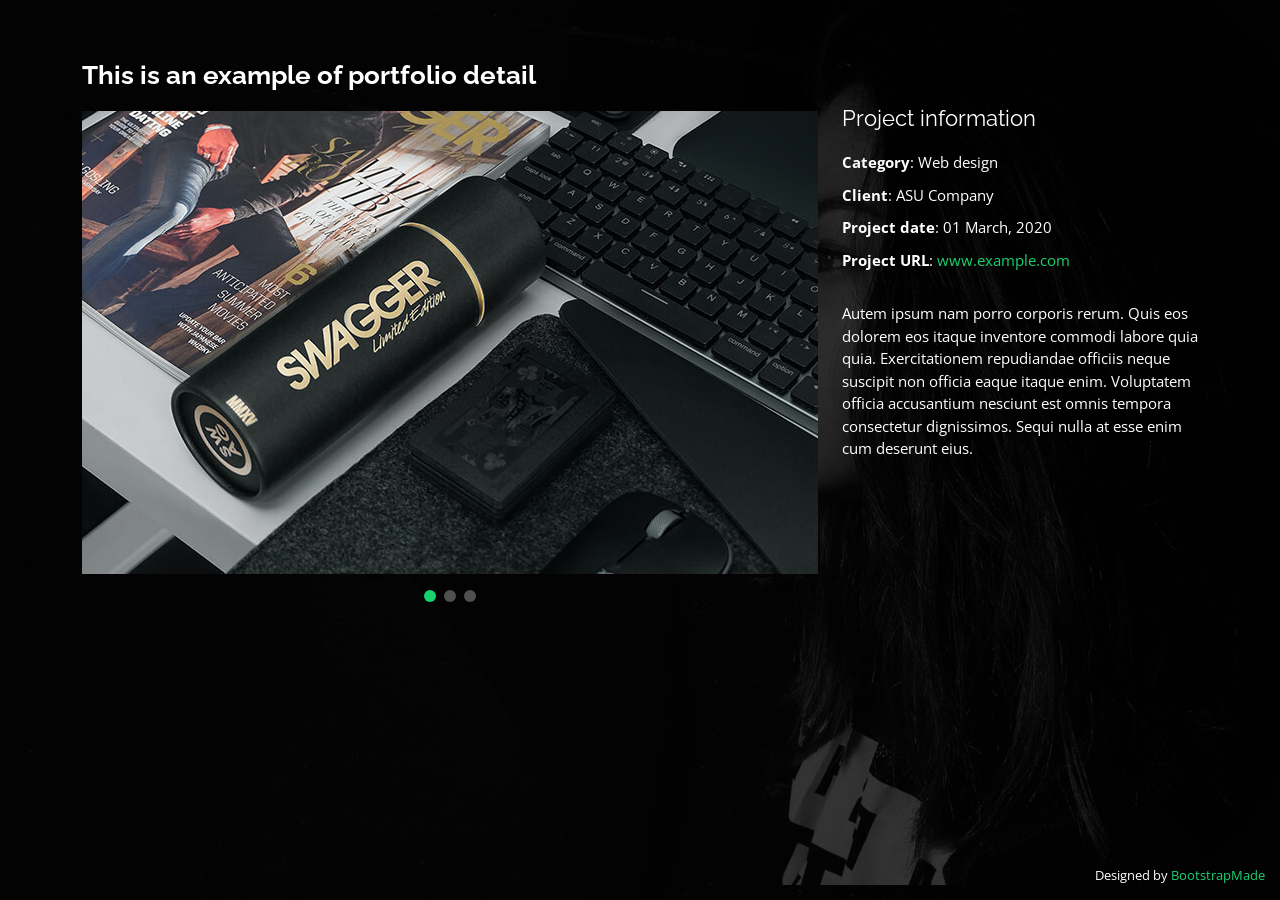
<file: Personal/portfolio-details.html>
<!DOCTYPE html>
<html lang="en">

<head>
  <meta charset="utf-8">
  <meta content="width=device-width, initial-scale=1.0" name="viewport">

  <title>Portfolio Details - Personal Bootstrap Template</title>
  <meta content="" name="description">
  <meta content="" name="keywords">

  <!-- Favicons -->
  <link href="assets/img/favicon.png" rel="icon">
  <link href="assets/img/apple-touch-icon.png" rel="apple-touch-icon">

  <!-- Google Fonts -->
  <link href="https://fonts.googleapis.com/css?family=Open+Sans:300,300i,400,400i,600,600i,700,700i|Raleway:300,300i,400,400i,500,500i,600,600i,700,700i|Poppins:300,300i,400,400i,500,500i,600,600i,700,700i" rel="stylesheet">

  <!-- Vendor CSS Files -->
  <link href="assets/vendor/bootstrap/css/bootstrap.min.css" rel="stylesheet">
  <link href="assets/vendor/bootstrap-icons/bootstrap-icons.css" rel="stylesheet">
  <link href="assets/vendor/boxicons/css/boxicons.min.css" rel="stylesheet">
  <link href="assets/vendor/glightbox/css/glightbox.min.css" rel="stylesheet">
  <link href="assets/vendor/remixicon/remixicon.css" rel="stylesheet">
  <link href="assets/vendor/swiper/swiper-bundle.min.css" rel="stylesheet">

  <!-- Template Main CSS File -->
  <link href="assets/css/style.css" rel="stylesheet">

  <!-- =======================================================
  * Template Name: Personal
  * Updated: Sep 18 2023 with Bootstrap v5.3.2
  * Template URL: https://bootstrapmade.com/personal-free-resume-bootstrap-template/
  * Author: BootstrapMade.com
  * License: https://bootstrapmade.com/license/
  ======================================================== -->
</head>

<body>

  <main id="main">

    <!-- ======= Portfolio Details ======= -->
    <div id="portfolio-details" class="portfolio-details">
      <div class="container">

        <div class="row">

          <div class="col-lg-8">
            <h2 class="portfolio-title">This is an example of portfolio detail</h2>

            <div class="portfolio-details-slider swiper">
              <div class="swiper-wrapper align-items-center">

                <div class="swiper-slide">
                  <img src="assets/img/portfolio/portfolio-details-1.jpg" alt="">
                </div>

                <div class="swiper-slide">
                  <img src="assets/img/portfolio/portfolio-details-2.jpg" alt="">
                </div>

                <div class="swiper-slide">
                  <img src="assets/img/portfolio/portfolio-details-3.jpg" alt="">
                </div>

              </div>
              <div class="swiper-pagination"></div>
            </div>

          </div>

          <div class="col-lg-4 portfolio-info">
            <h3>Project information</h3>
            <ul>
              <li><strong>Category</strong>: Web design</li>
              <li><strong>Client</strong>: ASU Company</li>
              <li><strong>Project date</strong>: 01 March, 2020</li>
              <li><strong>Project URL</strong>: <a href="#">www.example.com</a></li>
            </ul>

            <p>
              Autem ipsum nam porro corporis rerum. Quis eos dolorem eos itaque inventore commodi labore quia quia. Exercitationem repudiandae officiis neque suscipit non officia eaque itaque enim. Voluptatem officia accusantium nesciunt est omnis tempora consectetur dignissimos. Sequi nulla at esse enim cum deserunt eius.
            </p>
          </div>

        </div>

      </div>
    </div><!-- End Portfolio Details -->

  </main><!-- End #main -->

  <div class="credits">
    <!-- All the links in the footer should remain intact. -->
    <!-- You can delete the links only if you purchased the pro version. -->
    <!-- Licensing information: https://bootstrapmade.com/license/ -->
    <!-- Purchase the pro version with working PHP/AJAX contact form: https://bootstrapmade.com/personal-free-resume-bootstrap-template/ -->
    Designed by <a href="https://bootstrapmade.com/">BootstrapMade</a>
  </div>

  <!-- Vendor JS Files -->
  <script src="assets/vendor/purecounter/purecounter_vanilla.js"></script>
  <script src="assets/vendor/bootstrap/js/bootstrap.bundle.min.js"></script>
  <script src="assets/vendor/glightbox/js/glightbox.min.js"></script>
  <script src="assets/vendor/isotope-layout/isotope.pkgd.min.js"></script>
  <script src="assets/vendor/swiper/swiper-bundle.min.js"></script>
  <script src="assets/vendor/waypoints/noframework.waypoints.js"></script>
  <script src="assets/vendor/php-email-form/validate.js"></script>

  <!-- Template Main JS File -->
  <script src="assets/js/main.js"></script>

</body>

</html>
</file>
<file: Personal/assets/css/style.css>
/**
* Template Name: Personal
* Updated: Sep 18 2023 with Bootstrap v5.3.2
* Template URL: https://bootstrapmade.com/personal-free-resume-bootstrap-template/
* Author: BootstrapMade.com
* License: https://bootstrapmade.com/license/
*/

/*--------------------------------------------------------------
# General
--------------------------------------------------------------*/
body {
  font-family: "Open Sans", sans-serif;
  background-color: #040404;
  color: #fff;
  position: relative;
  background: transparent;
}

body::before {
  content: "";
  position: fixed;
  background: #040404 url("../img/bg.jpg") top right no-repeat;
  background-size: cover;
  left: 0;
  right: 0;
  top: 0;
  height: 100vh;
  z-index: -1;
}

@media (min-width: 1024px) {
  body::before {
    background-attachment: fixed;
  }
}

a {
  color: #18d26e;
  text-decoration: none;
}

a:hover {
  color: #35e888;
  text-decoration: none;
}

h1,
h2,
h3,
h4,
h5,
h6 {
  font-family: "Raleway", sans-serif;
}

/*--------------------------------------------------------------
# Header
--------------------------------------------------------------*/
#header {
  transition: ease-in-out 0.3s;
  position: relative;
  height: 100vh;
  display: flex;
  align-items: center;
  z-index: 997;
  overflow-y: auto;
}

#header * {
  transition: ease-in-out 0.3s;
}

#header h1 {
  font-size: 48px;
  margin: 0;
  padding: 0;
  line-height: 1;
  font-weight: 700;
  font-family: "Poppins", sans-serif;
}

#header h1 a,
#header h1 a:hover {
  color: #fff;
  line-height: 1;
  display: inline-block;
}

#header h2 {
  font-size: 24px;
  margin-top: 20px;
  color: rgba(255, 255, 255, 0.8);
}

#header h2 span {
  color: #fff;
  border-bottom: 2px solid #18d26e;
  padding-bottom: 6px;
}

#header img {
  padding: 0;
  margin: 0;
}

#header .social-links {
  margin-top: 40px;
  display: flex;
}

#header .social-links a {
  font-size: 16px;
  display: flex;
  justify-content: center;
  align-items: center;
  background: rgba(255, 255, 255, 0.1);
  color: #fff;
  line-height: 1;
  margin-right: 8px;
  border-radius: 50%;
  width: 40px;
  height: 40px;
}

#header .social-links a:hover {
  background: #18d26e;
}

@media (max-width: 992px) {
  #header h1 {
    font-size: 36px;
  }

  #header h2 {
    font-size: 20px;
    line-height: 30px;
  }

  #header .social-links {
    margin-top: 15px;
  }

  #header .container {
    display: flex;
    flex-direction: column;
    align-items: center;
  }
}

/* Header Top */
#header.header-top {
  height: 80px;
  position: fixed;
  left: 0;
  top: 0;
  right: 0;
  background: rgba(0, 0, 0, 0.9);
}

#header.header-top .social-links,
#header.header-top h2 {
  display: none;
}

#header.header-top h1 {
  margin-right: auto;
  font-size: 36px;
}

#header.header-top img {
  max-height: 60px;
  margin-right: 20px !important;
}

#header.header-top .container {
  display: flex;
  align-items: center;
}

#header.header-top .navbar {
  margin: 0;
}

@media (max-width: 768px) {
  #header.header-top {
    height: 60px;
  }

  #header.header-top h1 {
    font-size: 26px;
  }
}

/*--------------------------------------------------------------
# Navigation Menu
--------------------------------------------------------------*/
/**
* Desktop Navigation 
*/
.navbar {
  padding: 0;
  margin-top: 35px;
}

.navbar ul {
  margin: 0;
  padding: 0;
  display: flex;
  list-style: none;
  align-items: center;
}

.navbar li {
  position: relative;
}

.navbar li+li {
  margin-left: 30px;
}

.navbar a,
.navbar a:focus {
  display: flex;
  align-items: center;
  justify-content: space-between;
  padding: 0;
  font-family: "Poppins", sans-serif;
  font-size: 16px;
  font-weight: 400;
  color: rgba(255, 255, 255, 0.7);
  white-space: nowrap;
  transition: 0.3s;
}

.navbar a i,
.navbar a:focus i {
  font-size: 12px;
  line-height: 0;
  margin-left: 5px;
}

.navbar a:before {
  content: "";
  position: absolute;
  width: 0;
  height: 2px;
  bottom: -4px;
  left: 0;
  background-color: #18d26e;
  visibility: hidden;
  width: 0px;
  transition: all 0.3s ease-in-out 0s;
}

.navbar a:hover:before,
.navbar li:hover>a:before,
.navbar .active:before {
  visibility: visible;
  width: 25px;
}

.navbar a:hover,
.navbar .active,
.navbar .active:focus,
.navbar li:hover>a {
  color: #fff;
}

/**
* Mobile Navigation 
*/
.mobile-nav-toggle {
  color: #fff;
  font-size: 28px;
  cursor: pointer;
  display: none;
  line-height: 0;
  transition: 0.5s;
  position: fixed;
  right: 15px;
  top: 15px;
}

@media (max-width: 991px) {
  .mobile-nav-toggle {
    display: block;
  }

  .navbar ul {
    display: none;
  }
}

.navbar-mobile {
  position: fixed;
  overflow: hidden;
  top: 0;
  right: 0;
  left: 0;
  bottom: 0;
  background: rgba(0, 0, 0, 0.9);
  transition: 0.3s;
  z-index: 999;
  margin-top: 0;
}

.navbar-mobile .mobile-nav-toggle {
  position: absolute;
  top: 15px;
  right: 15px;
}

.navbar-mobile ul {
  display: block;
  position: absolute;
  top: 55px;
  right: 15px;
  bottom: 45px;
  left: 15px;
  padding: 10px 0;
  overflow-y: auto;
  transition: 0.3s;
  border: 2px solid rgba(255, 255, 255, 0.2);
}

.navbar-mobile li {
  padding: 12px 20px;
}

.navbar-mobile li+li {
  margin: 0;
}

.navbar-mobile a,
.navbar-mobile a:focus {
  font-size: 16px;
  position: relative;
}

/*--------------------------------------------------------------
# Sections General
--------------------------------------------------------------*/
section {
  overflow: hidden;
  position: absolute;
  width: 100%;
  top: 140px;
  bottom: 100%;
  opacity: 0;
  transition: ease-in-out 0.4s;
  z-index: 2;
}

section.section-show {
  top: 100px;
  bottom: auto;
  opacity: 1;
  padding-bottom: 45px;
}

section .container {
  background: rgba(0, 0, 0, 0.9);
  padding: 30px;
}

@media (max-width: 768px) {
  section {
    top: 120px;
  }

  section.section-show {
    top: 80px;
  }
}

.section-title h2 {
  font-size: 14px;
  font-weight: 500;
  padding: 0;
  line-height: 1px;
  margin: 0 0 20px 0;
  letter-spacing: 2px;
  text-transform: uppercase;
  color: #aaaaaa;
  font-family: "Poppins", sans-serif;
}

.section-title h2::after {
  content: "";
  width: 120px;
  height: 1px;
  display: inline-block;
  background: #4ceb95;
  margin: 4px 10px;
}

.section-title p {
  margin: 0;
  margin: -15px 0 15px 0;
  font-size: 36px;
  font-weight: 700;
  text-transform: uppercase;
  font-family: "Poppins", sans-serif;
  color: #fff;
}

/*--------------------------------------------------------------
# About
--------------------------------------------------------------*/
.about-me .content h3 {
  font-weight: 700;
  font-size: 26px;
  color: #18d26e;
}

.about-me .content ul {
  list-style: none;
  padding: 0;
}

.about-me .content ul li {
  margin-bottom: 20px;
  display: flex;
  align-items: center;
}

.about-me .content ul strong {
  margin-right: 10px;
}

.about-me .content ul i {
  font-size: 16px;
  margin-right: 5px;
  color: #18d26e;
  line-height: 0;
}

.about-me .content p:last-child {
  margin-bottom: 0;
}

/*--------------------------------------------------------------
# Counts
--------------------------------------------------------------*/
.counts {
  padding: 70px 0 60px;
}

.counts .count-box {
  padding: 30px 30px 25px 30px;
  width: 100%;
  position: relative;
  text-align: center;
  background: rgba(255, 255, 255, 0.08);
}

.counts .count-box i {
  position: absolute;
  top: -25px;
  left: 50%;
  transform: translateX(-50%);
  font-size: 24px;
  background: rgba(255, 255, 255, 0.1);
  padding: 12px;
  color: #18d26e;
  border-radius: 50px;
  line-height: 0;
}

.counts .count-box span {
  font-size: 36px;
  display: block;
  font-weight: 600;
  color: #fff;
}

.counts .count-box p {
  padding: 0;
  margin: 0;
  font-family: "Raleway", sans-serif;
  font-size: 14px;
}

/*--------------------------------------------------------------
# Skills
--------------------------------------------------------------*/
.skills .progress {
  height: 60px;
  display: block;
  background: none;
  border-radius: 0;
}

.skills .progress .skill {
  padding: 10px 0;
  margin: 0;
  text-transform: uppercase;
  display: block;
  font-weight: 600;
  font-family: "Poppins", sans-serif;
  color: #fff;
}

.skills .progress .skill .val {
  float: right;
  font-style: normal;
}

.skills .progress-bar-wrap {
  background: rgba(255, 255, 255, 0.2);
}

.skills .progress-bar {
  width: 1px;
  height: 10px;
  transition: 0.9s;
  background-color: #18d26e;
}

/*--------------------------------------------------------------
# Interests
--------------------------------------------------------------*/
.interests .icon-box {
  display: flex;
  align-items: center;
  padding: 20px;
  background: rgba(255, 255, 255, 0.08);
  transition: ease-in-out 0.3s;
}

.interests .icon-box i {
  font-size: 32px;
  padding-right: 10px;
  line-height: 1;
}

.interests .icon-box h3 {
  font-weight: 700;
  margin: 0;
  padding: 0;
  line-height: 1;
  font-size: 16px;
  color: #fff;
}

.interests .icon-box:hover {
  background: rgba(255, 255, 255, 0.12);
}

/*--------------------------------------------------------------
# Testimonials
--------------------------------------------------------------*/
.testimonials .testimonials-carousel,
.testimonials .testimonials-slider {
  overflow: hidden;
}

.testimonials .testimonial-item {
  box-sizing: content-box;
  min-height: 320px;
}

.testimonials .testimonial-item .testimonial-img {
  width: 90px;
  border-radius: 50%;
  margin: -40px 0 0 40px;
  position: relative;
  z-index: 2;
  border: 6px solid rgba(255, 255, 255, 0.12);
}

.testimonials .testimonial-item h3 {
  font-size: 18px;
  font-weight: bold;
  margin: 10px 0 5px 45px;
  color: #fff;
}

.testimonials .testimonial-item h4 {
  font-size: 14px;
  color: #999;
  margin: 0 0 0 45px;
}

.testimonials .testimonial-item .quote-icon-left,
.testimonials .testimonial-item .quote-icon-right {
  color: rgba(255, 255, 255, 0.25);
  font-size: 26px;
}

.testimonials .testimonial-item .quote-icon-left {
  display: inline-block;
  left: -5px;
  position: relative;
}

.testimonials .testimonial-item .quote-icon-right {
  display: inline-block;
  right: -5px;
  position: relative;
  top: 10px;
}

.testimonials .testimonial-item p {
  font-style: italic;
  margin: 0 15px 0 15px;
  padding: 20px 20px 60px 20px;
  background: rgba(255, 255, 255, 0.1);
  position: relative;
  border-radius: 6px;
  position: relative;
  z-index: 1;
}

.testimonials .swiper-pagination {
  margin-top: 20px;
  position: relative;
}

.testimonials .swiper-pagination .swiper-pagination-bullet {
  width: 12px;
  height: 12px;
  opacity: 1;
  background-color: rgba(255, 255, 255, 0.3);
}

.testimonials .swiper-pagination .swiper-pagination-bullet-active {
  background-color: #18d26e;
}

/*--------------------------------------------------------------
# Resume
--------------------------------------------------------------*/
.resume .resume-title {
  font-size: 26px;
  font-weight: 700;
  margin-top: 20px;
  margin-bottom: 20px;
  color: #fff;
}

.resume .resume-item {
  padding: 0 0 20px 20px;
  margin-top: -2px;
  border-left: 2px solid rgba(255, 255, 255, 0.2);
  position: relative;
}

.resume .resume-item h4 {
  line-height: 18px;
  font-size: 18px;
  font-weight: 600;
  text-transform: uppercase;
  font-family: "Poppins", sans-serif;
  color: #18d26e;
  margin-bottom: 10px;
}

.resume .resume-item h5 {
  font-size: 16px;
  background: rgba(255, 255, 255, 0.15);
  padding: 5px 15px;
  display: inline-block;
  font-weight: 600;
  margin-bottom: 10px;
}

.resume .resume-item ul {
  padding-left: 20px;
}

.resume .resume-item ul li {
  padding-bottom: 10px;
}

.resume .resume-item:last-child {
  padding-bottom: 0;
}

.resume .resume-item::before {
  content: "";
  position: absolute;
  width: 16px;
  height: 16px;
  border-radius: 50px;
  left: -9px;
  top: 0;
  background: #18d26e;
  border: 2px solid #18d26e;
}

/*--------------------------------------------------------------
# Services
--------------------------------------------------------------*/
.services .icon-box {
  text-align: center;
  background: rgba(204, 204, 204, 0.1);
  padding: 80px 20px;
  transition: all ease-in-out 0.3s;
}

.services .icon-box .icon {
  margin: 0 auto;
  width: 64px;
  height: 64px;
  background: #18d26e;
  border-radius: 5px;
  transition: all 0.3s ease-out 0s;
  display: flex;
  align-items: center;
  justify-content: center;
  margin-bottom: 20px;
  transform-style: preserve-3d;
}

.services .icon-box .icon i {
  color: #fff;
  font-size: 28px;
}

.services .icon-box .icon::before {
  position: absolute;
  content: "";
  left: -8px;
  top: -8px;
  height: 100%;
  width: 100%;
  background: rgba(255, 255, 255, 0.15);
  border-radius: 5px;
  transition: all 0.3s ease-out 0s;
  transform: translateZ(-1px);
}

.services .icon-box h4 {
  font-weight: 700;
  margin-bottom: 15px;
  font-size: 24px;
}

.services .icon-box h4 a {
  color: #fff;
}

.services .icon-box p {
  line-height: 24px;
  font-size: 14px;
  margin-bottom: 0;
}

.services .icon-box:hover {
  background: #18d26e;
  border-color: #18d26e;
}

.services .icon-box:hover .icon {
  background: #fff;
}

.services .icon-box:hover .icon i {
  color: #18d26e;
}

.services .icon-box:hover .icon::before {
  background: #35e888;
}

.services .icon-box:hover h4 a,
.services .icon-box:hover p {
  color: #fff;
}

/*--------------------------------------------------------------
# Portfolio
--------------------------------------------------------------*/
.portfolio .portfolio-item {
  margin-bottom: 30px;
}

.portfolio #portfolio-flters {
  padding: 0;
  margin: 0 auto 15px auto;
  list-style: none;
  text-align: center;
  border-radius: 50px;
  padding: 2px 15px;
}

.portfolio #portfolio-flters li {
  cursor: pointer;
  display: inline-block;
  padding: 8px 16px 10px 16px;
  font-size: 14px;
  font-weight: 600;
  line-height: 1;
  text-transform: uppercase;
  color: #fff;
  background: rgba(255, 255, 255, 0.1);
  margin: 0 3px 10px 3px;
  transition: all 0.3s ease-in-out;
  border-radius: 4px;
}

.portfolio #portfolio-flters li:hover,
.portfolio #portfolio-flters li.filter-active {
  background: #18d26e;
}

.portfolio #portfolio-flters li:last-child {
  margin-right: 0;
}

.portfolio .portfolio-wrap {
  transition: 0.3s;
  position: relative;
  overflow: hidden;
  z-index: 1;
  background: rgba(0, 0, 0, 0.6);
}

.portfolio .portfolio-wrap::before {
  content: "";
  background: rgba(0, 0, 0, 0.6);
  position: absolute;
  left: 30px;
  right: 30px;
  top: 30px;
  bottom: 30px;
  transition: all ease-in-out 0.3s;
  z-index: 2;
  opacity: 0;
}

.portfolio .portfolio-wrap .portfolio-info {
  opacity: 0;
  position: absolute;
  top: 0;
  left: 0;
  right: 0;
  bottom: 0;
  text-align: center;
  z-index: 3;
  transition: all ease-in-out 0.3s;
  display: flex;
  flex-direction: column;
  justify-content: center;
  align-items: center;
}

.portfolio .portfolio-wrap .portfolio-info::before {
  display: block;
  content: "";
  width: 48px;
  height: 48px;
  position: absolute;
  top: 35px;
  left: 35px;
  border-top: 3px solid #fff;
  border-left: 3px solid #fff;
  transition: all 0.5s ease 0s;
  z-index: 9994;
}

.portfolio .portfolio-wrap .portfolio-info::after {
  display: block;
  content: "";
  width: 48px;
  height: 48px;
  position: absolute;
  bottom: 35px;
  right: 35px;
  border-bottom: 3px solid #fff;
  border-right: 3px solid #fff;
  transition: all 0.5s ease 0s;
  z-index: 9994;
}

.portfolio .portfolio-wrap .portfolio-info h4 {
  font-size: 20px;
  color: #fff;
  font-weight: 600;
}

.portfolio .portfolio-wrap .portfolio-info p {
  color: #ffffff;
  font-size: 14px;
  text-transform: uppercase;
  padding: 0;
  margin: 0;
}

.portfolio .portfolio-wrap .portfolio-links {
  text-align: center;
  z-index: 4;
}

.portfolio .portfolio-wrap .portfolio-links a {
  color: #fff;
  margin: 0 2px;
  font-size: 28px;
  display: inline-block;
  transition: 0.3s;
}

.portfolio .portfolio-wrap .portfolio-links a:hover {
  color: #63eda3;
}

.portfolio .portfolio-wrap:hover::before {
  top: 0;
  left: 0;
  right: 0;
  bottom: 0;
  opacity: 1;
}

.portfolio .portfolio-wrap:hover .portfolio-info {
  opacity: 1;
}

.portfolio .portfolio-wrap:hover .portfolio-info::before {
  top: 15px;
  left: 15px;
}

.portfolio .portfolio-wrap:hover .portfolio-info::after {
  bottom: 15px;
  right: 15px;
}

/*--------------------------------------------------------------
# Portfolio Details
--------------------------------------------------------------*/
.portfolio-details {
  padding-top: 40px;
  background: rgba(0, 0, 0, 0.8);
  position: fixed;
  left: 0;
  right: 0;
  top: 0;
  bottom: 0;
  overflow-y: auto;
}

.portfolio-details .container {
  padding-top: 20px;
  padding-bottom: 40px;
}

.portfolio-details .portfolio-title {
  font-size: 26px;
  font-weight: 700;
  margin-bottom: 20px;
}

.portfolio-details .portfolio-info {
  padding-top: 45px;
}

.portfolio-details .portfolio-info h3 {
  font-size: 22px;
  font-weight: 400;
  margin-bottom: 20px;
}

.portfolio-details .portfolio-info ul {
  list-style: none;
  padding: 0;
  font-size: 15px;
}

.portfolio-details .portfolio-info ul li+li {
  margin-top: 10px;
}

.portfolio-details .portfolio-info p {
  font-size: 15px;
  padding: 15px 0 0 0;
}

@media (max-width: 992px) {
  .portfolio-details .portfolio-info {
    padding-top: 20px;
  }
}

.portfolio-details .swiper-pagination {
  margin-top: 20px;
  position: relative;
}

.portfolio-details .swiper-pagination .swiper-pagination-bullet {
  width: 12px;
  height: 12px;
  opacity: 1;
  background-color: rgba(255, 255, 255, 0.3);
}

.portfolio-details .swiper-pagination .swiper-pagination-bullet-active {
  background-color: #18d26e;
}

/*--------------------------------------------------------------
# Contact
--------------------------------------------------------------*/
.contact .info-box {
  color: #444444;
  padding: 20px;
  width: 100%;
  background: rgba(255, 255, 255, 0.08);
}

.contact .info-box i.bx {
  font-size: 24px;
  color: #18d26e;
  border-radius: 50%;
  padding: 14px;
  float: left;
  background: rgba(255, 255, 255, 0.1);
}

.contact .info-box h3 {
  font-size: 20px;
  color: rgba(255, 255, 255, 0.5);
  font-weight: 700;
  margin: 10px 0 8px 68px;
}

.contact .info-box p {
  padding: 0;
  color: #fff;
  line-height: 24px;
  font-size: 14px;
  margin: 0 0 0 68px;
}

.contact .info-box .social-links {
  margin: 5px 0 0 68px;
  display: flex;
}

.contact .info-box .social-links a {
  font-size: 18px;
  display: inline-block;
  color: #fff;
  line-height: 1;
  margin-right: 12px;
  transition: 0.3s;
}

.contact .info-box .social-links a:hover {
  color: #18d26e;
}

.contact .php-email-form {
  padding: 30px;
  background: rgba(255, 255, 255, 0.08);
}

.contact .php-email-form .error-message {
  display: none;
  background: rgba(255, 255, 255, 0.08);
  background: #ed3c0d;
  text-align: left;
  padding: 15px;
  font-weight: 600;
}

.contact .php-email-form .error-message br+br {
  margin-top: 25px;
}

.contact .php-email-form .sent-message {
  display: none;
  background: rgba(255, 255, 255, 0.08);
  background: #18d26e;
  text-align: center;
  padding: 15px;
  font-weight: 600;
}

.contact .php-email-form .loading {
  display: none;
  background: rgba(255, 255, 255, 0.08);
  text-align: center;
  padding: 15px;
}

.contact .php-email-form .loading:before {
  content: "";
  display: inline-block;
  border-radius: 50%;
  width: 24px;
  height: 24px;
  margin: 0 10px -6px 0;
  border: 3px solid #18d26e;
  border-top-color: #eee;
  animation: animate-loading 1s linear infinite;
}

.contact .php-email-form input,
.contact .php-email-form textarea {
  border-radius: 0;
  box-shadow: none;
  font-size: 14px;
  background: rgba(255, 255, 255, 0.08);
  border: 0;
  transition: 0.3s;
  color: #fff;
}

.contact .php-email-form input:focus,
.contact .php-email-form textarea:focus {
  background-color: rgba(255, 255, 255, 0.11);
}

.contact .php-email-form input::-moz-placeholder,
.contact .php-email-form textarea::-moz-placeholder {
  color: rgba(255, 255, 255, 0.3);
  opacity: 1;
}

.contact .php-email-form input::placeholder,
.contact .php-email-form textarea::placeholder {
  color: rgba(255, 255, 255, 0.3);
  opacity: 1;
}

.contact .php-email-form input {
  padding: 10px 15px;
}

.contact .php-email-form textarea {
  padding: 12px 15px;
}

.contact .php-email-form button[type=submit] {
  background: #18d26e;
  border: 0;
  padding: 10px 30px;
  color: #fff;
  transition: 0.4s;
  border-radius: 4px;
}

.contact .php-email-form button[type=submit]:hover {
  background: #15bb62;
}

@keyframes animate-loading {
  0% {
    transform: rotate(0deg);
  }

  100% {
    transform: rotate(360deg);
  }
}

/*--------------------------------------------------------------
# Credits
--------------------------------------------------------------*/
.credits {
  position: fixed;
  right: 0;
  left: 0;
  bottom: 0;
  padding: 15px;
  text-align: right;
  font-size: 13px;
  color: #fff;
  z-index: 999999;
}

@media (max-width: 992px) {
  .credits {
    text-align: center;
    padding: 10px;
    background: rgba(0, 0, 0, 0.8);
  }
}

.credits a {
  color: #18d26e;
  transition: 0.3s;
}

.credits a:hover {
  color: #fff;
}
</file>
